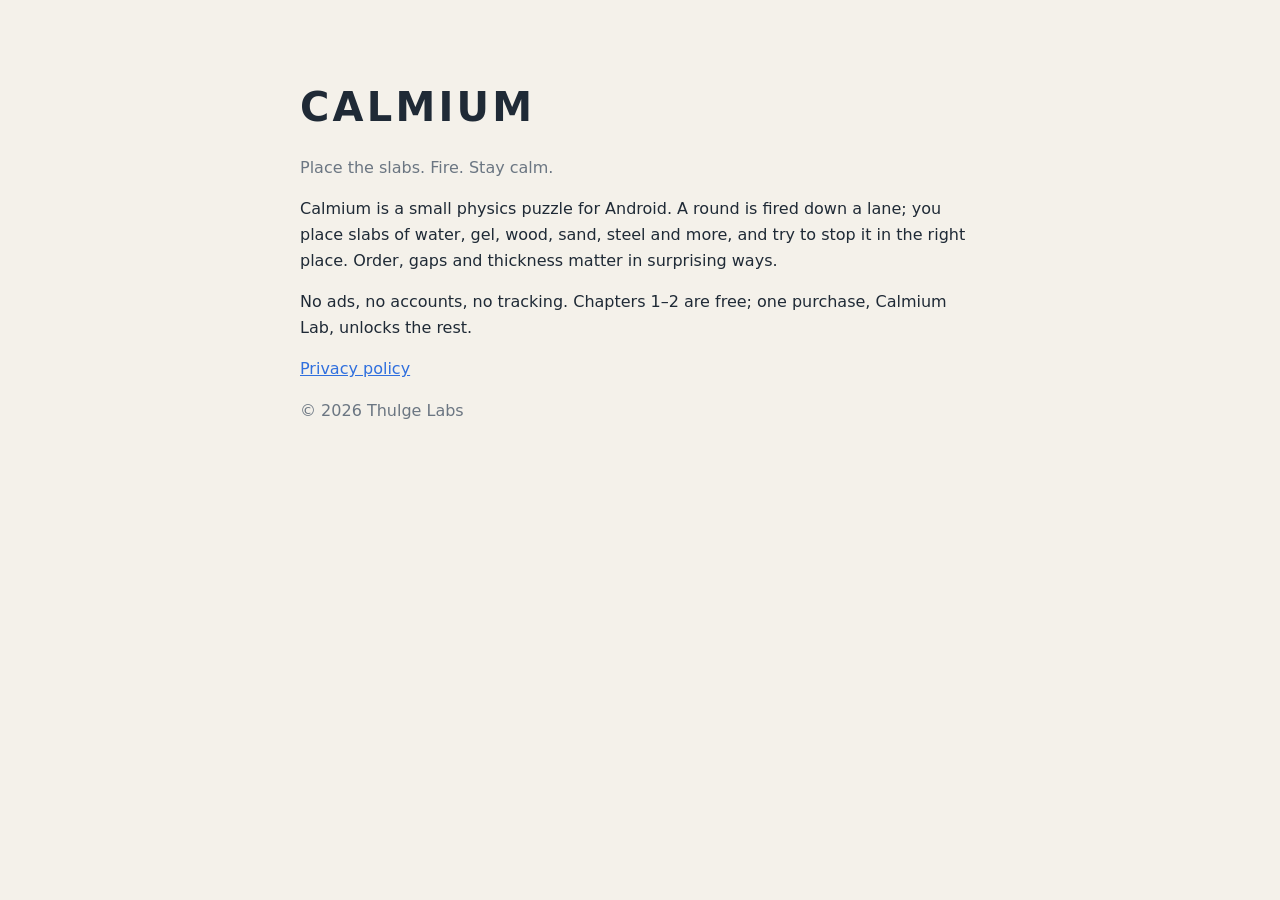
<file: index.html>
<!doctype html>
<!-- Copyright (c) 2026 Nikodem Tomczak, Thulge Labs -->
<html lang="en">
<head>
  <meta charset="utf-8">
  <meta name="viewport" content="width=device-width, initial-scale=1">
  <title>Calmium</title>
  <meta name="google-site-verification" content="Qnixje-g6B6cE6PzyyDjsmZhO3wDR8MvaKd8-OVbKAY" />
  <link rel="stylesheet" href="style.css">
</head>
<body>
  <main>
    <h1 class="wordmark">CALMIUM</h1>
    <p class="muted">Place the slabs. Fire. Stay calm.</p>
    <p>Calmium is a small physics puzzle for Android. A round is fired down a lane; you place
      slabs of water, gel, wood, sand, steel and more, and try to stop it in the right place.
      Order, gaps and thickness matter in surprising ways.</p>
    <p>No ads, no accounts, no tracking. Chapters 1–2 are free; one purchase, Calmium Lab,
      unlocks the rest.</p>
    <p><a href="privacy.html">Privacy policy</a></p>
    <p class="muted">© 2026 Thulge Labs</p>
  </main>
</body>
</html>
</file>
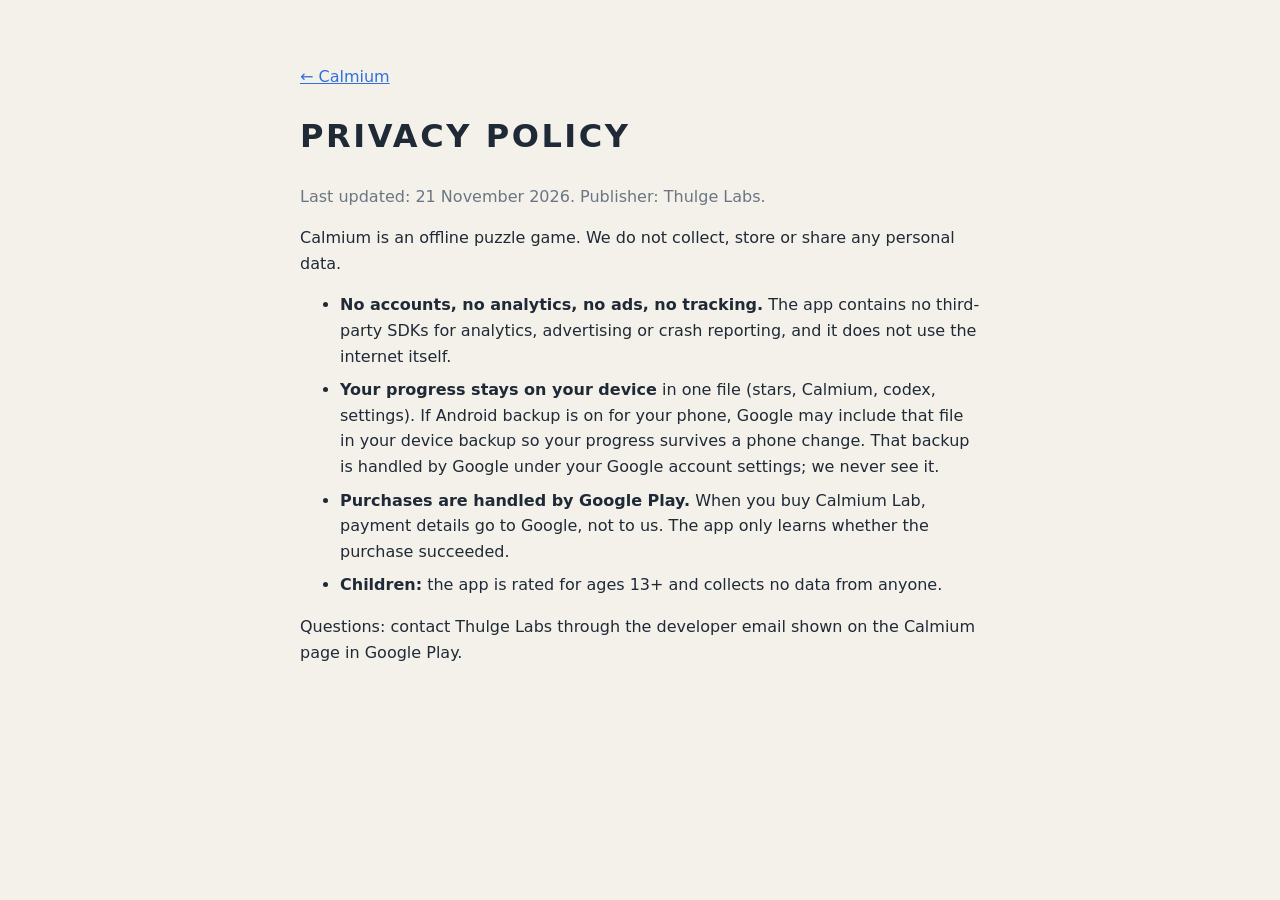
<file: privacy.html>
<!doctype html>
<!-- Copyright (c) 2026 Nikodem Tomczak, Thulge Labs -->
<html lang="en">
<head>
  <meta charset="utf-8">
  <meta name="viewport" content="width=device-width, initial-scale=1">
  <title>Calmium — privacy policy</title>
  <link rel="stylesheet" href="style.css">
</head>
<body>
  <main>
    <p class="back"><a href="./">← Calmium</a></p>
    <h1>Privacy policy</h1>
    <p class="muted">Last updated: 21 November 2026. Publisher: Thulge Labs.</p>

    <p>Calmium is an offline puzzle game. We do not collect, store or share any personal data.</p>

    <ul>
      <li><strong>No accounts, no analytics, no ads, no tracking.</strong> The app contains no
        third-party SDKs for analytics, advertising or crash reporting, and it does not use the
        internet itself.</li>
      <li><strong>Your progress stays on your device</strong> in one file (stars, Calmium, codex,
        settings). If Android backup is on for your phone, Google may include that file in your
        device backup so your progress survives a phone change. That backup is handled by Google
        under your Google account settings; we never see it.</li>
      <li><strong>Purchases are handled by Google Play.</strong> When you buy Calmium Lab, payment
        details go to Google, not to us. The app only learns whether the purchase succeeded.</li>
      <li><strong>Children:</strong> the app is rated for ages 13+ and collects no data from anyone.</li>
    </ul>

    <p>Questions: contact Thulge Labs through the developer email shown on the Calmium page in
      Google Play.</p>
  </main>
</body>
</html>
</file>
<file: style.css>
/* Copyright (c) 2026 Nikodem Tomczak, Thulge Labs */
/* Calmium "Paper" palette (BRIEF.md §5.1). */
:root { --bg: #F4F1EA; --ink: #1F2A36; --muted: #6B7682; --accent: #2F6FDE; }
@media (prefers-color-scheme: dark) {
  :root { --bg: #0E1E33; --ink: #D7E6FA; --muted: #8FA6C4; --accent: #5FA8FF; }
}
body { margin: 0; background: var(--bg); color: var(--ink);
  font: 16px/1.6 "IBM Plex Sans", system-ui, -apple-system, "Segoe UI", sans-serif; }
main { max-width: 680px; margin: 0 auto; padding: 48px 16px; }
h1 { font-weight: 600; letter-spacing: 0.08em; text-transform: uppercase; }
.wordmark { font-size: 40px; margin-bottom: 0; }
.muted { color: var(--muted); }
a { color: var(--accent); }
li { margin-bottom: 8px; }
</file>
